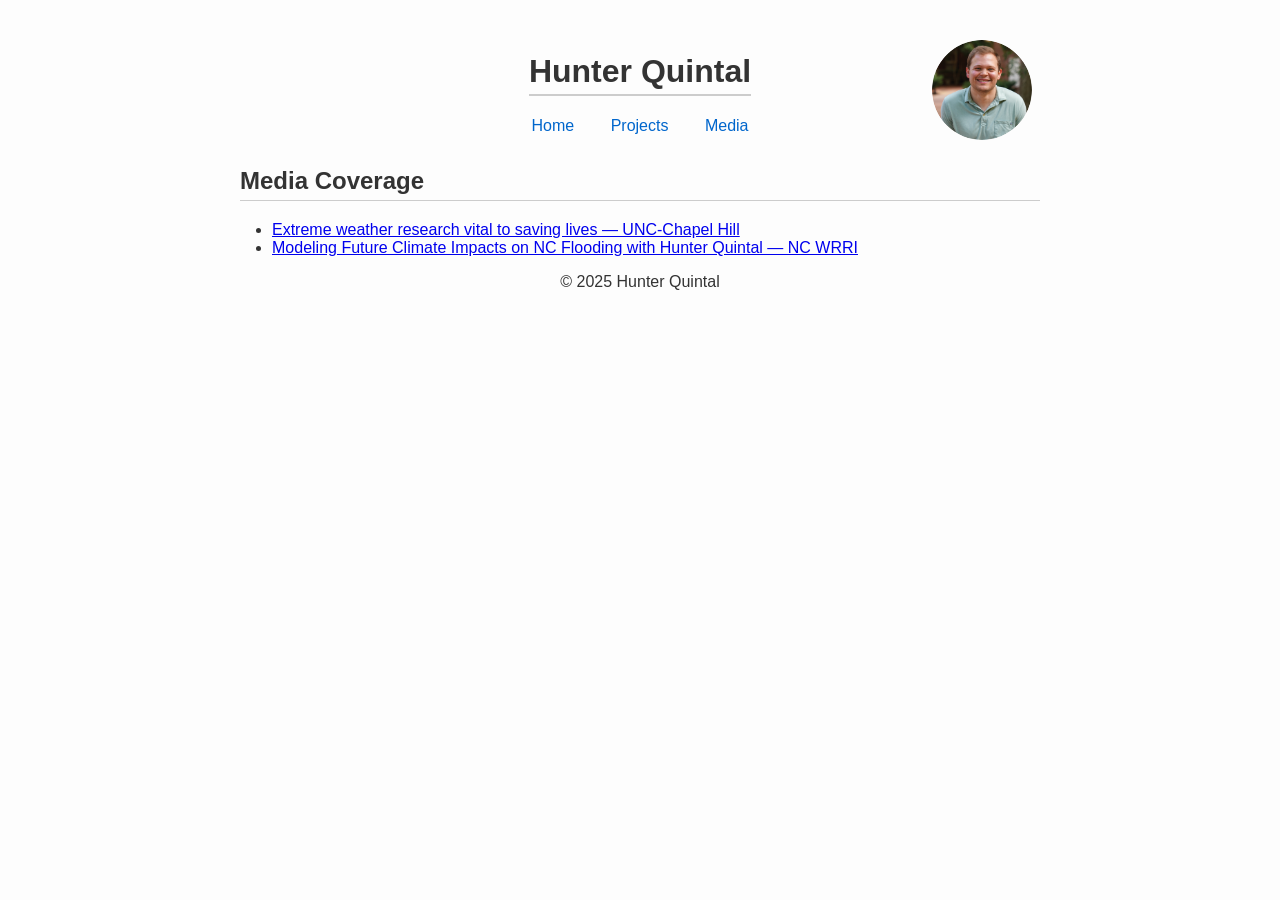
<file: media.html>
<!DOCTYPE html>
<html lang="en">
<head>
  <meta charset="UTF-8">
  <meta name="viewport" content="width=device-width, initial-scale=1.0">
  <title>Media - Hunter Quintal</title>
  <link rel="stylesheet" href="assets/style.css">
  <style>
    header {
      position: relative;
      text-align: center;
      margin-bottom: 2rem;
    }
    header img {
      position: absolute;
      top: 0.5rem;
      right: 0.5rem;
      max-width: 100px;
      border-radius: 50%;
    }
    header h1 {
      display: inline-block;
      border-bottom: 2px solid #ccc;
      padding-bottom: 0.2rem;
    }
    nav a {
      margin: 0 1rem;
      text-decoration: none;
      color: #0066cc;
    }
    ul {
      list-style-type: disc;
      padding-left: 2rem;
    }
  </style>
</head>
<body>
  <header>
    <img src="assets/images/headshot.png" alt="Hunter Quintal Headshot">
    <h1>Hunter Quintal</h1>
    <nav>
      <a href="index.html">Home</a>
      <a href="projects.html">Projects</a>
      <a href="media.html">Media</a>
    </nav>
  </header>

  <section>
    <h2>Media Coverage</h2>
    <ul>
      <li><a href="https://www.unc.edu/posts/2025/07/23/extreme-weather-research-vital-to-saving-lives/" target="_blank">Extreme weather research vital to saving lives — UNC-Chapel Hill</a></li>
      <li><a href="https://wrri.ncsu.edu/modeling-climate-impacts-with-hunter-quintal/" target="_blank">Modeling Future Climate Impacts on NC Flooding with Hunter Quintal — NC WRRI</a></li>
    </ul>
  </section>

  <footer>
    <p>&copy; 2025 Hunter Quintal</p>
  </footer>
</body>
</html>
</file>
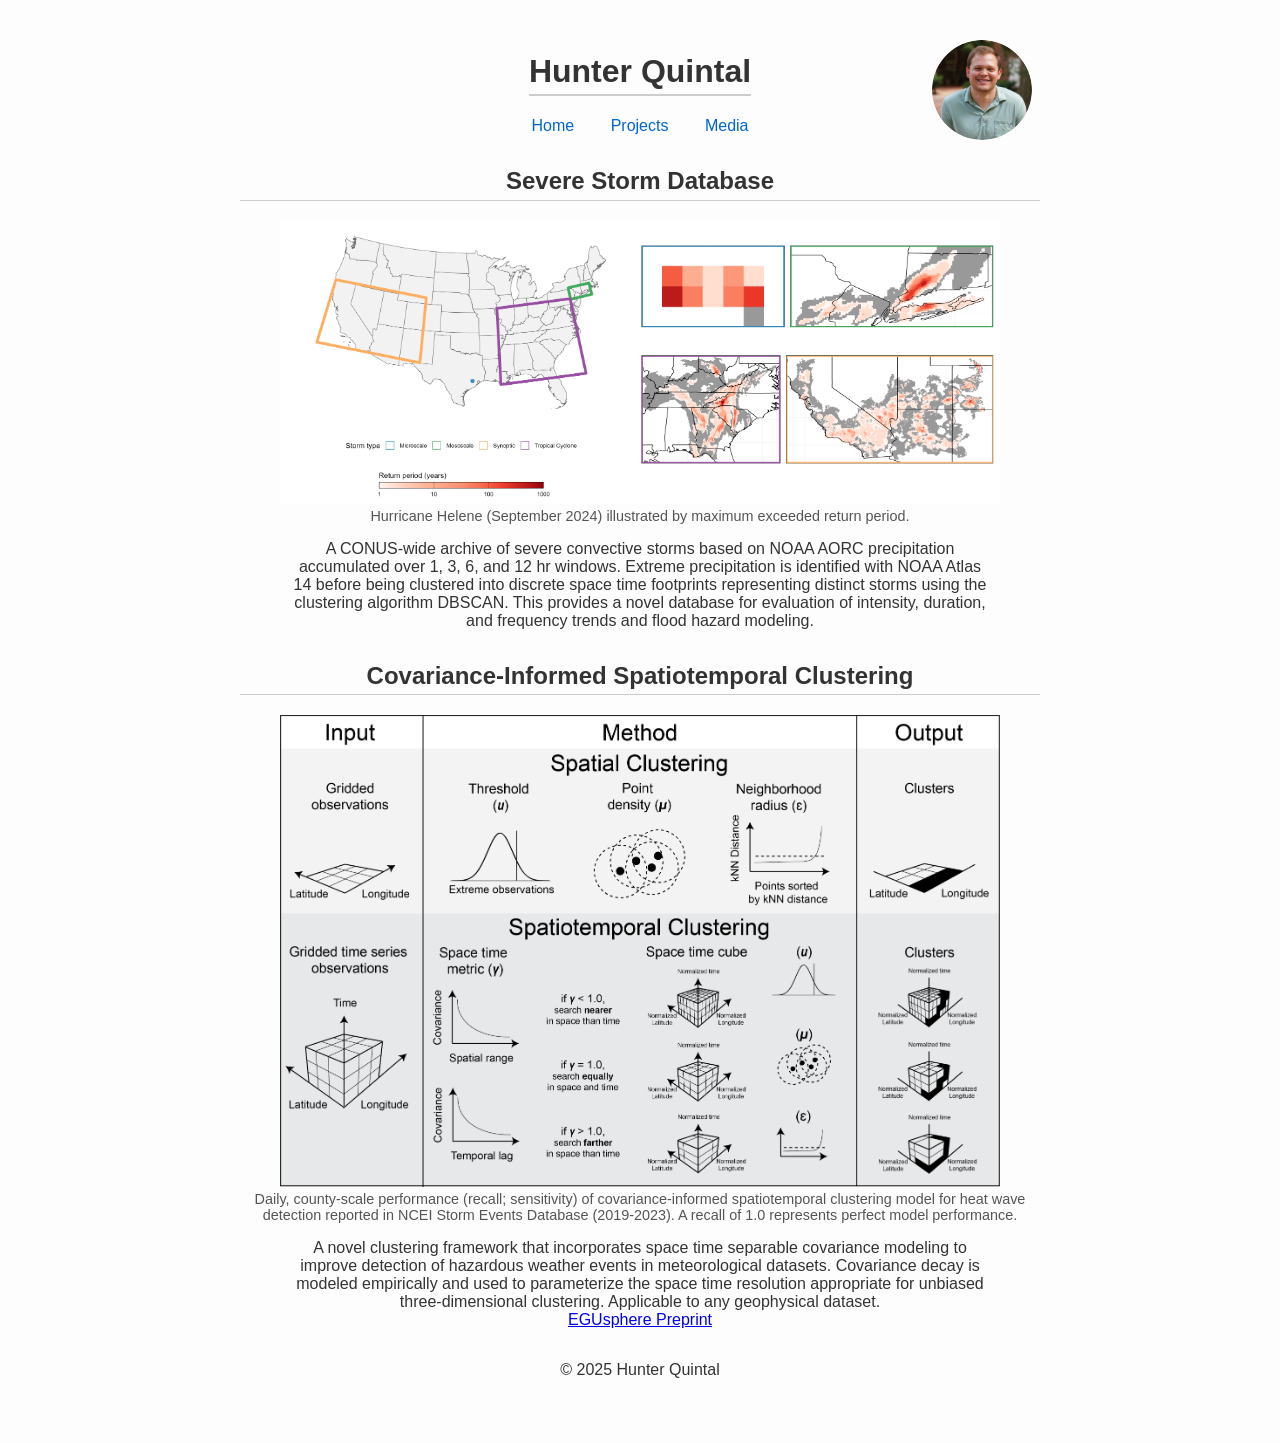
<file: projects.html>
<!DOCTYPE html>
<html lang="en">
<head>
  <meta charset="UTF-8" />
  <meta name="viewport" content="width=device-width, initial-scale=1.0"/>
  <title>Projects - Hunter Quintal</title>
  <link rel="stylesheet" href="assets/style.css" />
  <style>
    header {
      position: relative;
      text-align: center;
      margin-bottom: 2rem;
    }
    header img {
      position: absolute;
      top: 0.5rem;
      right: 0.5rem;
      max-width: 100px;
      border-radius: 50%;
    }
    header h1 {
      display: inline-block;
      border-bottom: 2px solid #ccc;
      padding-bottom: 0.2rem;
    }
    nav a {
      margin: 0 1rem;
      text-decoration: none;
      color: #0066cc;
    }
    figure {
      text-align: center;
      margin: 1rem 0;
    }
    figcaption {
      font-size: 0.9rem;
      color: #555;
    }
    section {
      margin-bottom: 2rem;
    }
    .project-summary {
      max-width: 700px;
      margin: 0 auto;
      text-align: center;
    }
  </style>
</head>
<body>
  <header>
    <img src="assets/images/headshot.png" alt="Hunter Quintal Headshot" />
    <h1>Hunter Quintal</h1>
    <nav>
      <a href="index.html">Home</a>
      <a href="projects.html">Projects</a>
      <a href="media.html">Media</a>
    </nav>
  </header>

  <section>
    <h2 style="text-align: center;">Severe Storm Database</h2>
    <figure>
      <img src="assets/images/severe_storm_database.png" alt="Severe Storm Database Visualization" style="max-width: 90%; height: auto;" />
      <figcaption>Hurricane Helene (September 2024) illustrated by maximum exceeded return period.</figcaption>
    </figure>
    <p class="project-summary">
      A CONUS-wide archive of severe convective storms based on NOAA AORC precipitation accumulated over 1, 3, 6, and 12 hr windows. Extreme precipitation is identified with NOAA Atlas 14 before being clustered into discrete space time footprints representing distinct storms using the clustering algorithm DBSCAN. This provides a novel database for evaluation of intensity, duration, and frequency trends and flood hazard modeling.
      <br />
    </p>
  </section>

  <section>
    <h2 style="text-align: center;">Covariance-Informed Spatiotemporal Clustering</h2>
    <figure>
      <img src="assets/images/covariance_clustering.png" alt="Covariance-Informed Clustering Diagram" style="max-width: 90%; height: auto;" />
      <figcaption>Daily, county-scale performance (recall; sensitivity) of covariance-informed spatiotemporal clustering model for heat wave detection reported in NCEI Storm Events Database (2019-2023). A recall of 1.0 represents perfect model performance. </figcaption>
    </figure>
    <p class="project-summary">
      A novel clustering framework that incorporates space time separable covariance modeling to improve detection of hazardous weather events in meteorological datasets. Covariance decay is modeled empirically and used to parameterize the space time resolution appropriate for unbiased three-dimensional clustering. Applicable to any geophysical dataset.
      <br />
      <a href="https://egusphere.copernicus.org/preprints/2025/egusphere-2025-2870/" target="_blank">EGUsphere Preprint</a>    
    </p>
  </section>

  <footer>
    <p style="text-align: center;">&copy; 2025 Hunter Quintal</p>
  </footer>
</body>
</html>
</file>
<file: assets/style.css>
body {
  font-family: 'Segoe UI', sans-serif;
  max-width: 800px;
  margin: auto;
  padding: 2rem;
  background: #fdfdfd;
  color: #333;
}
header, footer {
  text-align: center;
  margin-bottom: 2rem;
}
nav a {
  margin: 0 1rem;
  text-decoration: none;
  color: #0066cc;
}
h1, h2 {
  border-bottom: 1px solid #ccc;
  padding-bottom: 0.3rem;
}
.project {
  margin-bottom: 2rem;
}
.project img {
  max-width: 100%;
  height: auto;
  border: 1px solid #ddd;
}
</file>
